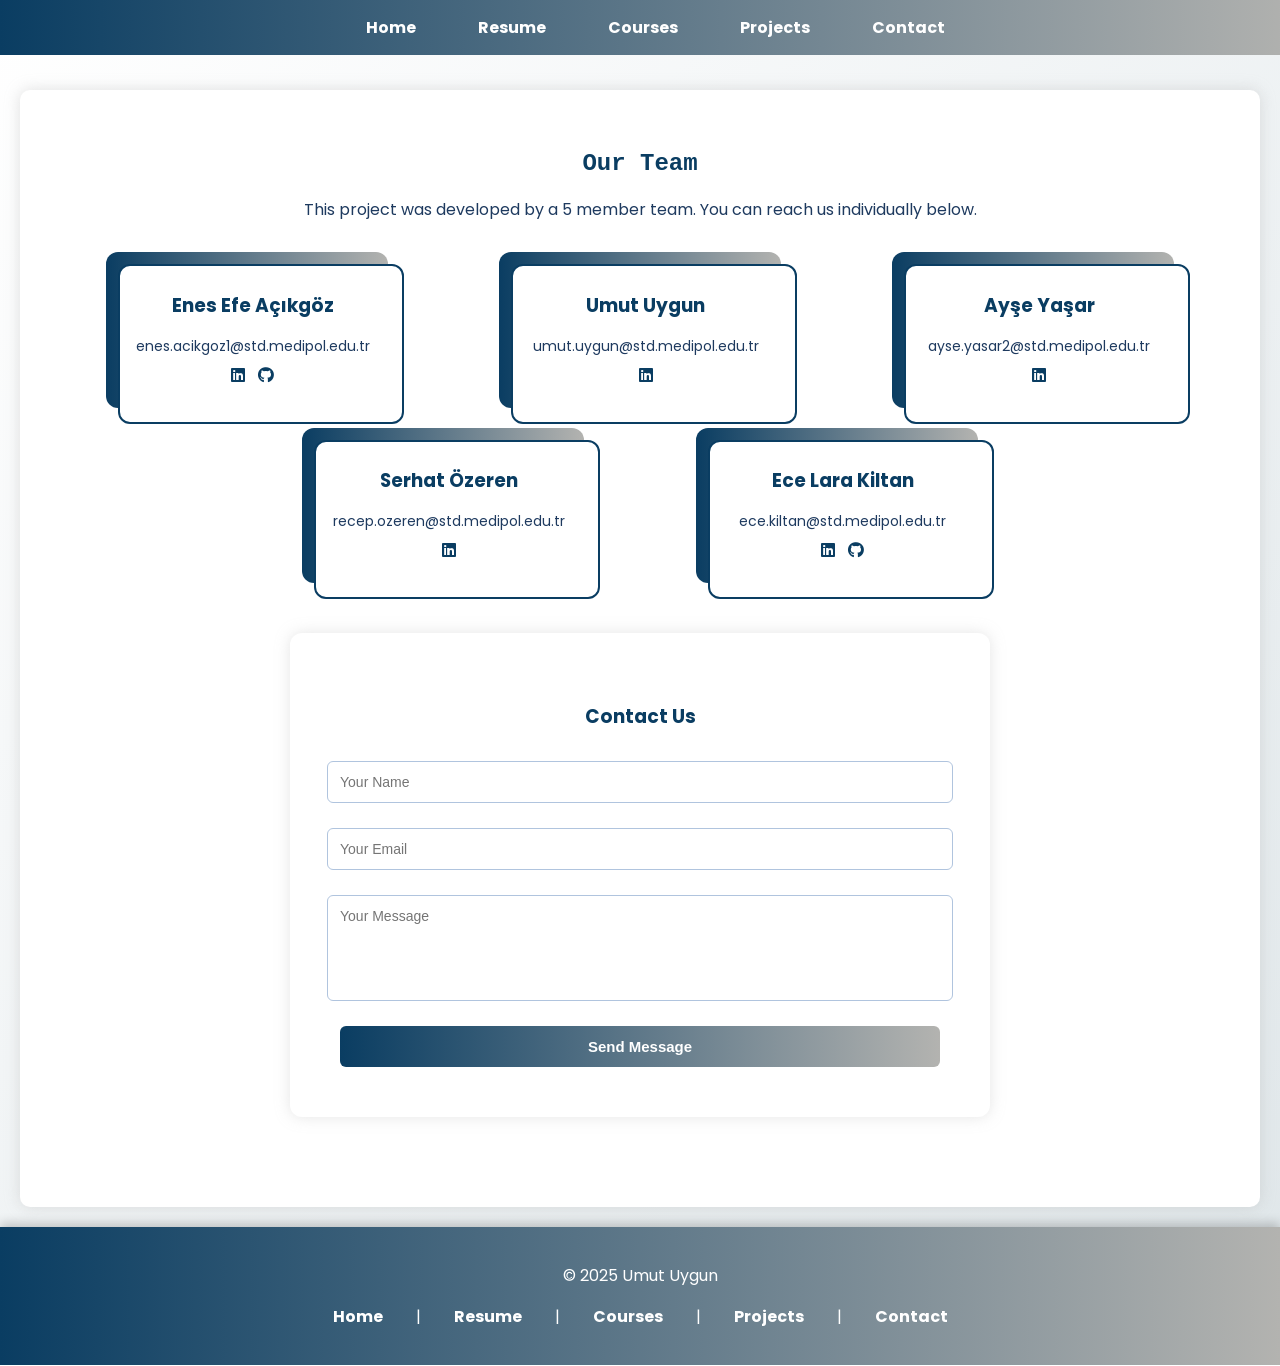
<file: Web_Design_Project/Contact.html>
<!DOCTYPE html>
<html lang="en">

<head>
    <meta charset="UTF-8">
    <meta name="description"
        content="This is Umut Uygun's personal website showcasing resume, courses, projects, and contact information.">
    <meta name="viewport" content="width=device-width, initial-scale=1.0">
    <title>Umut Uygun</title>
    <link rel="icon" type="image/png" sizes="32x32" href="assets/favicon-32x32.png">
    <link rel="preconnect" href="https://fonts.googleapis.com">
    <link rel="preconnect" href="https://fonts.gstatic.com" crossorigin>
    <link href="https://fonts.googleapis.com/css2?family=Inter:wght@400;500&family=Poppins:wght@600;700&display=swap"
        rel="stylesheet">
    <link rel="stylesheet" href="css/style.css">
    <link rel="stylesheet" href="https://cdnjs.cloudflare.com/ajax/libs/font-awesome/6.5.1/css/all.min.css">

</head>

<body>
    <!-- ===== MENU ===== -->
    <nav>
        <a href="HomePage.html">Home</a>
        <a href="Resume.html">Resume</a>
        <a href="Courses.html">Courses</a>
        <a href="Projects.html">Projects</a>
        <a href="Contact.html">Contact</a>
    </nav>
<!-- ===== CONTACT ===== -->
<section id="contact">
    <h2 style="text-align: center;">Our Team</h2>
    <p style="text-align: center;">
        This project was developed by a 5 member team. You can reach us individually below.
    </p>

    <div class="contact-container">

        <div class="contact-card">
            <h3>Enes Efe Açıkgöz</h3>
            <p>enes.acikgoz1@std.medipol.edu.tr</p>
            <div class="social-links">
                <a href="https://www.linkedin.com/in/acikgozenesefe/" target="_blank">
                    <i class="fab fa-linkedin"></i>
                </a>
                <a href="https://github.com/Acikgozens" target="_blank">
                    <i class="fab fa-github"></i>
                </a>
            </div>
        </div>

        <div class="contact-card">
            <h3>Umut Uygun</h3>
            <p>umut.uygun@std.medipol.edu.tr</p>
            <div class="social-links">
                <a href="https://www.linkedin.com/in/umut-uygun-710816322/" target="_blank">
                    <i class="fab fa-linkedin"></i>
                </a>
            </div>
        </div>

        <div class="contact-card">
            <h3>Ayşe Yaşar</h3>
            <p>ayse.yasar2@std.medipol.edu.tr</p>
            <div class="social-links">
                <a href="https://www.linkedin.com/in/ayse-yasar-71970b24b/" target="_blank">
                    <i class="fab fa-linkedin"></i>
                </a>
            </div>
        </div>

        <div class="contact-card">
            <h3>Serhat Özeren</h3>
            <p>recep.ozeren@std.medipol.edu.tr</p>
            <div class="social-links">
                <a href="https://www.linkedin.com/in/serhat-özeren-71970b24b/" target="_blank">
                    <i class="fab fa-linkedin"></i>
                </a>
            </div>
        </div>

        <div class="contact-card">
            <h3>Ece Lara Kiltan</h3>
            <p>ece.kiltan@std.medipol.edu.tr</p>
            <div class="social-links">
                <a href="https://www.linkedin.com/in/ece-lara-kiltan-85a45031b/" target="_blank">
                    <i class="fab fa-linkedin"></i>
                </a>
                <a href="https://github.com/ecelarakiltan" target="_blank">
                    <i class="fab fa-github"></i>
                </a>
            </div>
        </div>

    </div>

    <!-- ===== CONTACT FORM ===== -->
    <div class="contact-form-container">
        <h3>Contact Us</h3>
        <form class="contact-form">
            <input type="text" name="name" placeholder="Your Name" required>
            <input type="email" name="email" placeholder="Your Email" required>
            <textarea name="message" rows="5" placeholder="Your Message" required></textarea>
            <button type="submit">Send Message</button>
        </form>
    </div>
</section>

  
    <!-- ===== FOOTER ===== -->
    <footer>
        <p>© 2025 Umut Uygun</p>
        <p>
            <a href="HomePage.html">Home</a> |
            <a href="Resume.html">Resume</a> |
            <a href="Courses.html">Courses</a> |
            <a href="Projects.html">Projects</a> |
            <a href="Contact.html">Contact</a>
        </p>
    </footer>
</body>

</html>
</file>
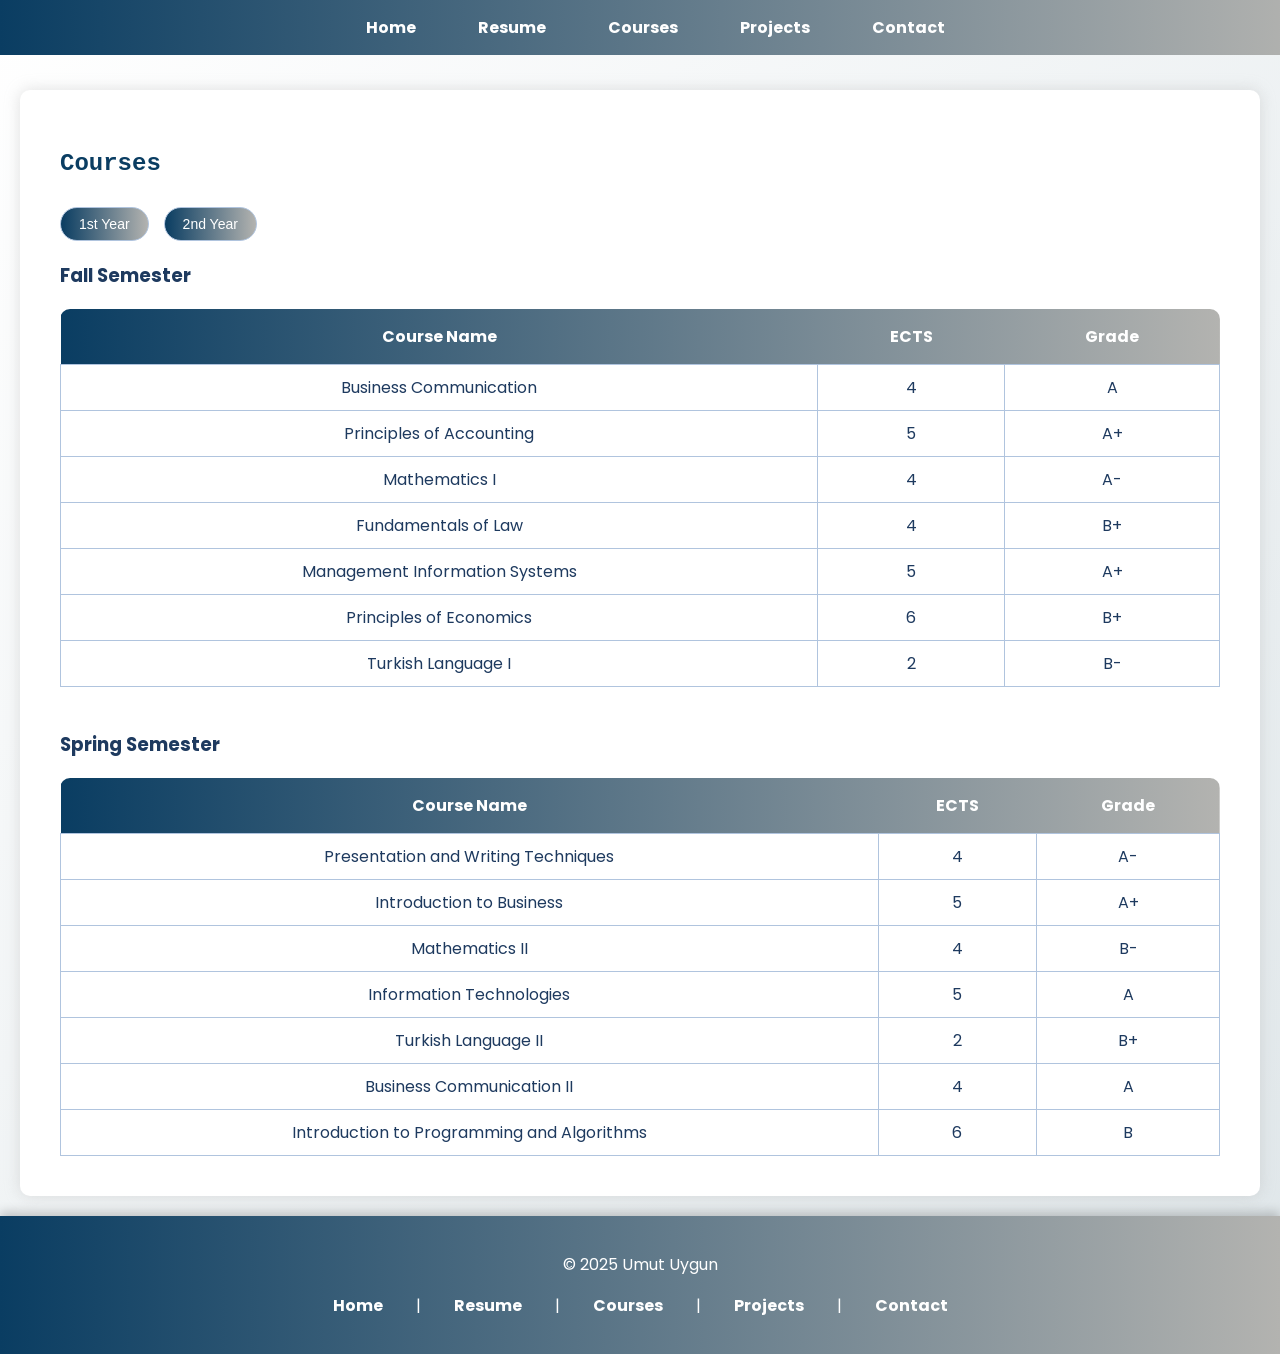
<file: Web_Design_Project/Courses.html>
<!DOCTYPE html>
<html lang="en">

<head>
    <meta charset="UTF-8">
    <meta name="description"
        content="This is Umut Uygun's personal website showcasing resume, courses, projects, and contact information.">
    <meta name="viewport" content="width=device-width, initial-scale=1.0">
    <title>Umut Uygun</title>
    <link rel="icon" type="image/png" sizes="32x32" href="assets/favicon-32x32.png">
    <link rel="preconnect" href="https://fonts.googleapis.com">
    <link rel="preconnect" href="https://fonts.gstatic.com" crossorigin>
    <link href="https://fonts.googleapis.com/css2?family=Inter:wght@400;500&family=Poppins:wght@600;700&display=swap"
        rel="stylesheet">
    <link rel="stylesheet" href="css/style.css">
</head>

<body>

    <!-- ===== MENU ===== -->
    <nav>
        <a href="HomePage.html">Home</a>
        <a href="Resume.html">Resume</a>
        <a href="Courses.html">Courses</a>
        <a href="Projects.html">Projects</a>
        <a href="Contact.html">Contact</a>
    </nav>

    <!-- ===== COURSES ===== -->
    <section id="courses" class="courses-section">
        <h2>Courses</h2>

        <!-- Year Buttons -->
        <div class="year-buttons">
            <button onclick="showYear('year1')">1st Year</button>
            <button onclick="showYear('year2')">2nd Year</button>
        </div>

        <!-- ===== 1st YEAR ===== -->
        <div id="year1">

            <h3>Fall Semester</h3>
            <table class="courses-table">
                <tr>
                    <th>Course Name</th>
                    <th>ECTS</th>
                    <th>Grade</th>
                </tr>

                <tr>
                    <td>Business Communication</td>
                    <td>4</td>
                    <td>A</td>
                </tr>

                <tr>
                    <td>Principles of Accounting</td>
                    <td>5</td>
                    <td>A+</td>
                </tr>

                <tr>
                    <td>Mathematics I</td>
                    <td>4</td>
                    <td>A-</td>
                </tr>

                <tr>
                    <td>Fundamentals of Law</td>
                    <td>4</td>
                    <td>B+</td>
                </tr>

                <tr>
                    <td>Management Information Systems</td>
                    <td>5</td>
                    <td>A+</td>
                </tr>

                <tr>
                    <td>Principles of Economics</td>
                    <td>6</td>
                    <td>B+</td>
                </tr>

                <tr>
                    <td>Turkish Language I</td>
                    <td>2</td>
                    <td>B-</td>
                </tr>
            </table>

            <br>

            <h3>Spring Semester</h3>
            <table class="courses-table">
                <tr>
                    <th>Course Name</th>
                    <th>ECTS</th>
                    <th>Grade</th>
                </tr>

                <tr>
                    <td>Presentation and Writing Techniques</td>
                    <td>4</td>
                    <td>A-</td>
                </tr>

                <tr>
                    <td>Introduction to Business</td>
                    <td>5</td>
                    <td>A+</td>
                </tr>

                <tr>
                    <td>Mathematics II</td>
                    <td>4</td>
                    <td>B-</td>
                </tr>

                <tr>
                    <td>Information Technologies</td>
                    <td>5</td>
                    <td>A</td>
                </tr>

                <tr>
                    <td>Turkish Language II</td>
                    <td>2</td>
                    <td>B+</td>
                </tr>

                <tr>
                    <td>Business Communication II</td>
                    <td>4</td>
                    <td>A</td>
                </tr>

                <tr>
                    <td>Introduction to Programming and Algorithms</td>
                    <td>6</td>
                    <td>B</td>
                </tr>
            </table>
        </div>

        <!-- ===== 2nd YEAR ===== -->
        <div id="year2" style="display: none;">

            <h3>Fall Semester</h3>
            <table class="courses-table">
                <tr>
                    <th>Course Name</th>
                    <th>ECTS</th>
                    <th>Grade</th>
                </tr>

                <tr>
                    <td>Management and Organization</td>
                    <td>5</td>
                    <td>-</td>
                </tr>

                <tr>
                    <td>Statistics I</td>
                    <td>5</td>
                    <td>-</td>
                </tr>

                <tr>
                    <td>Fundamentals of Web Design</td>
                    <td>6</td>
                    <td>-</td>
                </tr>

                <tr>
                    <td>E-Commerce</td>
                    <td>5</td>
                    <td>-</td>
                </tr>

                <tr>
                    <td>Programming Languages I</td>
                    <td>7</td>
                    <td>-</td>
                </tr>

                <tr>
                    <td>History of the Turkish Republic I</td>
                    <td>2</td>
                    <td>-</td>
                </tr>
            </table>
        </div>
    </section>

    <!-- ===== FOOTER ===== -->
    <footer>
        <p>© 2025 Umut Uygun</p>
        <p>
            <a href="HomePage.html">Home</a> |
            <a href="Resume.html">Resume</a> |
            <a href="Courses.html">Courses</a> |
            <a href="Projects.html">Projects</a> |
            <a href="Contact.html">Contact</a>
        </p>
    </footer>

    <!-- ===== JAVASCRIPT ===== -->
    <script>
        function showYear(yearId) {
            document.getElementById("year1").style.display = "none";
            document.getElementById("year2").style.display = "none";
            document.getElementById(yearId).style.display = "block";
        }
    </script>

</body>

</html>
</file>
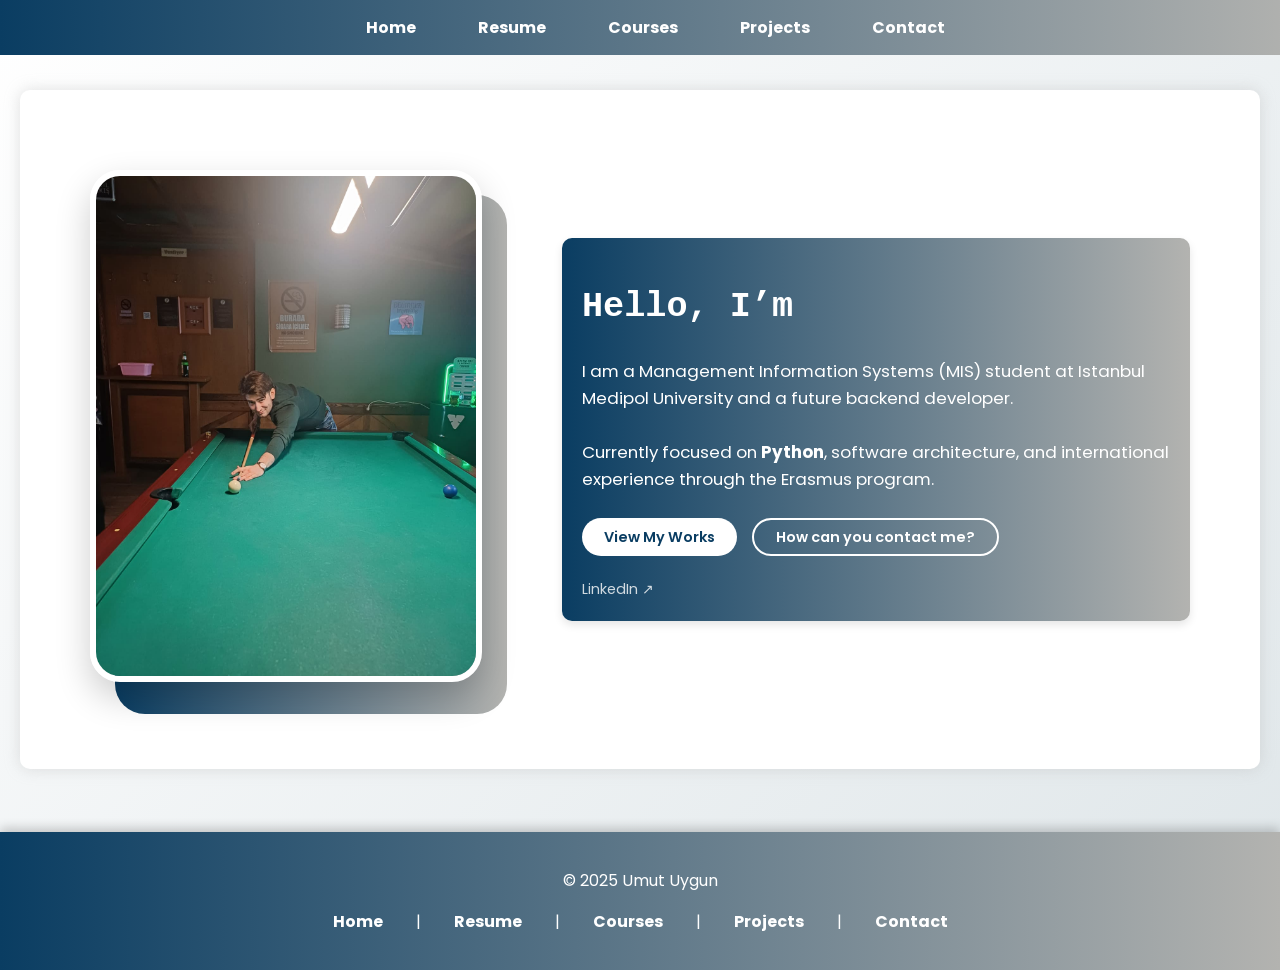
<file: Web_Design_Project/HomePage.html>
<!DOCTYPE html>
<html lang="en">

<head>
    <meta charset="UTF-8">
    <meta name="description"
        content="This is Umut Uygun's personal website showcasing resume, courses, projects, and contact information.">
    <meta name="viewport" content="width=device-width, initial-scale=1.0">
    <title>Umut Uygun</title>
    <link rel="icon" type="image/png" sizes="32x32" href="assets/favicon-32x32.png">
    <link rel="preconnect" href="https://fonts.googleapis.com">
    <link rel="preconnect" href="https://fonts.gstatic.com" crossorigin>
    <link href="https://fonts.googleapis.com/css2?family=Inter:wght@400;500&family=Poppins:wght@600;700&display=swap"
        rel="stylesheet">
    <link rel="stylesheet" href="css/style.css">
</head>

<body>

    <!-- ===== MENU ===== -->
    <nav>
        <a href="HomePage.html">Home</a>
        <a href="Resume.html">Resume</a>
        <a href="Courses.html">Courses</a>
        <a href="Projects.html">Projects</a>
        <a href="Contact.html">Contact</a>
    </nav>
    <!-- ===== HERO SECTION ===== -->
    <section>
        <div id="home" class="home">
            <div class="hero">
                <div class="hero__photo">
                    <img src="assets/profilePicture.jpg" alt="Umut Uygun" />
                </div>
                <div class="hero__content">
                    <div class="info-box">
                        <h1 id="typing-header" style="font-size: 2.2rem; color: white; min-height: 1.2em;"></h1>
                        <p style="font-size: 1.05rem; color: white; line-height: 1.6;">I am a Management Information
                            Systems (MIS) student
                            at Istanbul Medipol University and a future
                            backend developer. <br><br>
                            Currently focused on <strong>Python</strong>, software architecture, and
                            international experience through the Erasmus program.
                        </p>

                        <div class="cta-group">
                            <a href="Projects.html" class="btn btn-primary">View My Works</a>
                            <a href="Contact.html" class="btn btn-secondary">How can you contact me?</a>
                        </div>

                        <div class="hero-socials">
                            <a href="https://www.linkedin.com/in/umut-uygun-710816322/" target="_blank">LinkedIn ↗</a>
                        </div>
                    </div>
                </div>
            </div>
        </div>
    </section>

    <!-- ===== JAVASCRIPT FOR TYPING EFFECT ===== -->
    <script>
        const text = "Hello, I’m Umut Uygun.";
        let i = 0;
        const speed = 100;

        function typeWriter() {
            if (i < text.length) {
                document.getElementById("typing-header").innerHTML += text.charAt(i);
                i++;
                setTimeout(typeWriter, speed);
            }
        }
        // Start animation on load
        window.onload = typeWriter;
    </script>

    <!-- ===== FOOTER ===== -->
    <footer>
        <p>© 2025 Umut Uygun</p>
        <p>
            <a href="HomePage.html">Home</a> |
            <a href="Resume.html">Resume</a> |
            <a href="Courses.html">Courses</a> |
            <a href="Projects.html">Projects</a> |
            <a href="Contact.html">Contact</a>
        </p>
    </footer>
</body>

</html>
</file>
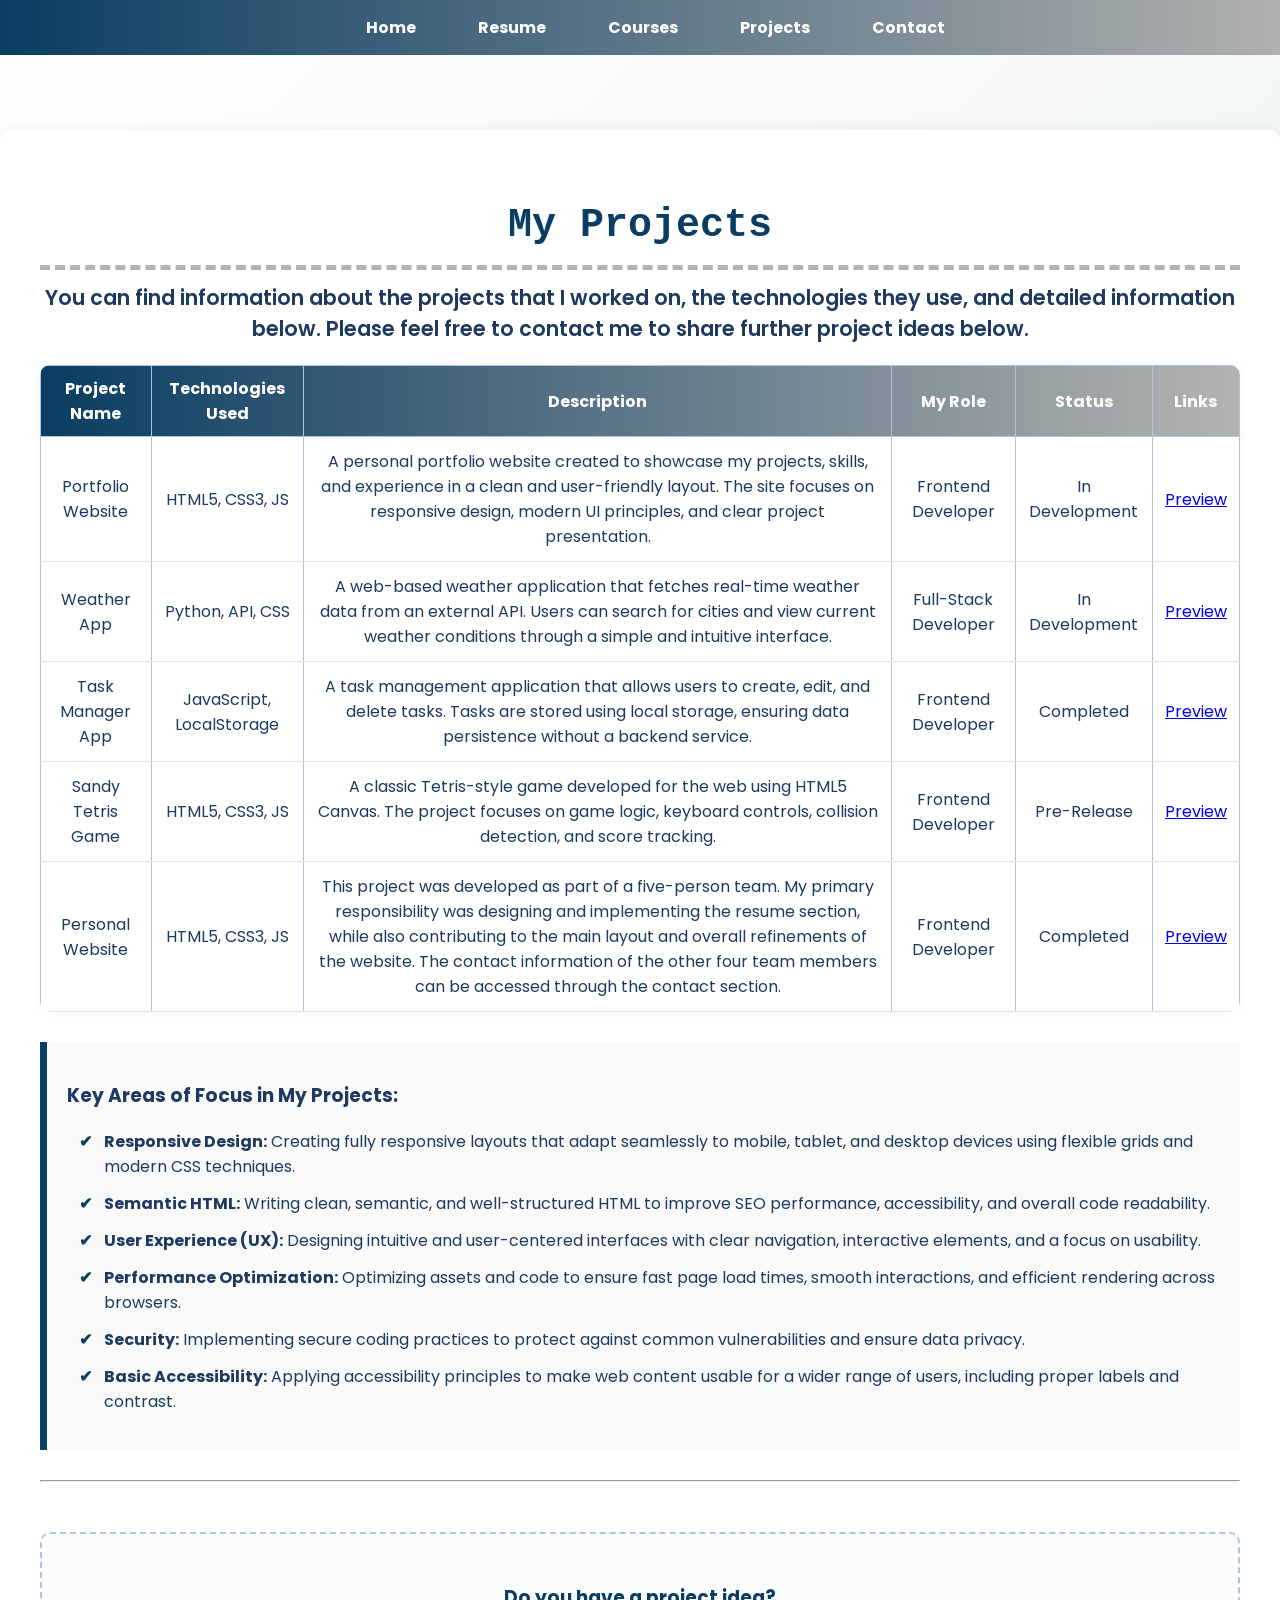
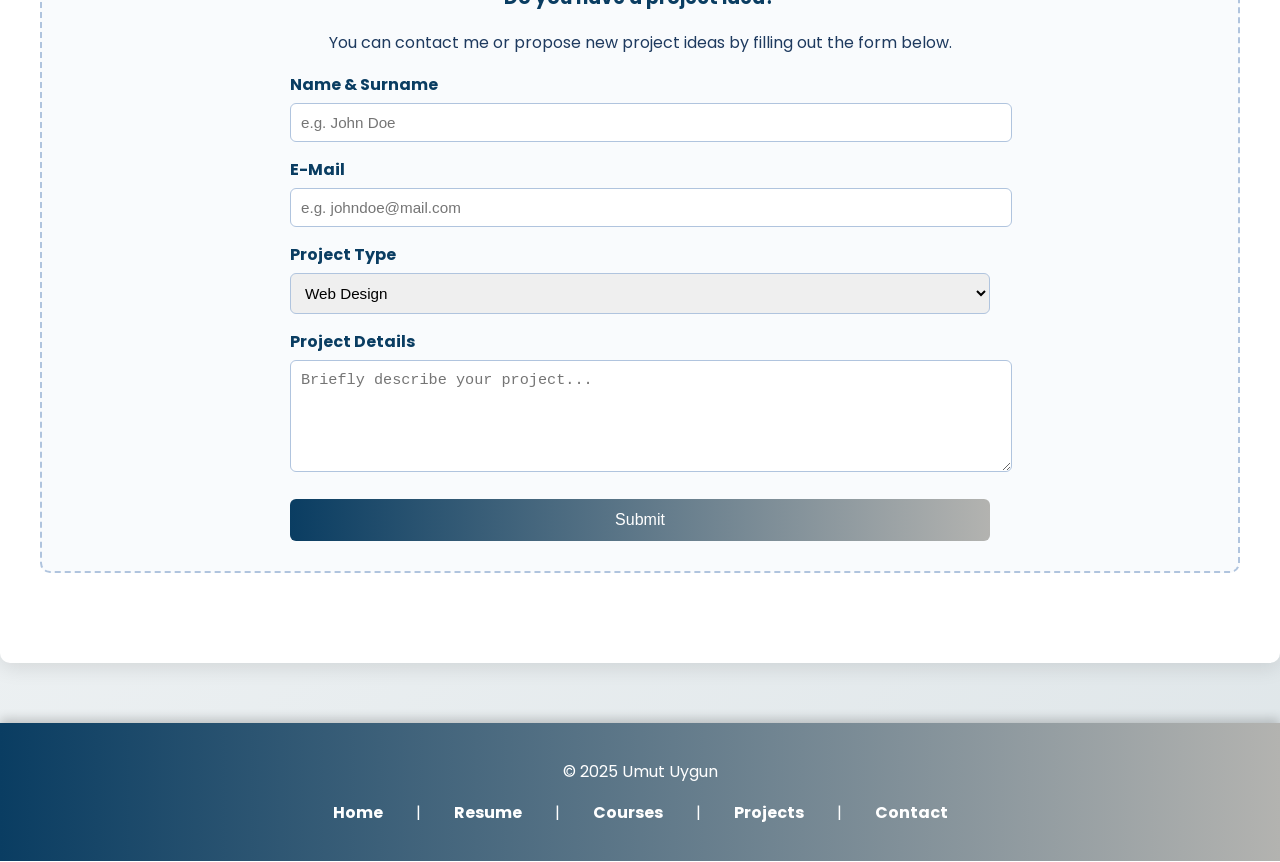
<file: Web_Design_Project/Projects.html>
<!DOCTYPE html>
<html lang="en">

<head>
    <meta charset="UTF-8">
    <meta name="description"
        content="This is Umut Uygun's personal website showcasing resume, courses, projects, and contact information.">
    <meta name="viewport" content="width=device-width, initial-scale=1.0">
    <title>Umut Uygun</title>
    <link rel="icon" type="image/png" sizes="32x32" href="assets/favicon-32x32.png">
    <link rel="preconnect" href="https://fonts.googleapis.com">
    <link rel="preconnect" href="https://fonts.gstatic.com" crossorigin>
    <link href="https://fonts.googleapis.com/css2?family=Inter:wght@400;500&family=Poppins:wght@600;700&display=swap"
        rel="stylesheet">
    <link rel="stylesheet" href="css/style.css">
</head>

<body>

    <!-- ===== MENU ===== -->
    <nav>
        <a href="HomePage.html">Home</a>
        <a href="Resume.html">Resume</a>
        <a href="Courses.html">Courses</a>
        <a href="Projects.html">Projects</a>
        <a href="Contact.html">Contact</a>
    </nav>

    <!-- ===== PROJECTS ===== -->
    <section id="projects">
        <h2>My Projects</h2>
        <p style="font-size: 1.3em; line-height: 1.5em; font-weight: 525;">
            You can find information about the projects that I worked on, the technologies they use, and detailed
            information below. Please feel free to contact me to share further project ideas below.
        </p>

        <table>
            <thead>
                <tr>
                    <th>Project Name</th>
                    <th>Technologies Used</th>
                    <th>Description</th>
                    <th>My Role</th>
                    <th>Status</th>
                    <th>Links</th>
                </tr>
            </thead>
            <tbody>
                <tr>
                    <td>Portfolio Website</td>
                    <td>HTML5, CSS3, JS</td>
                    <td>A personal portfolio website created to showcase my projects, skills, and experience in a clean
                        and user-friendly layout. The site focuses on responsive design, modern UI principles, and clear
                        project presentation.</td>
                    <td>Frontend Developer</td>
                    <td>In Development</td>
                    <td><a href="https://example.com/portfolio" target="_blank">Preview</a></td>
                </tr>
                <tr>
                    <td>Weather App</td>
                    <td>Python, API, CSS</td>
                    <td>A web-based weather application that fetches real-time weather data from an external API. Users
                        can search for cities and view current weather conditions through a simple and intuitive
                        interface.</td>
                    <td>Full-Stack Developer</td>
                    <td>In Development</td>
                    <td><a href="https://example.com/weather-app" target="_blank">Preview</a></td>
                </tr>
                <tr>
                    <td>Task Manager App</td>
                    <td>JavaScript, LocalStorage</td>
                    <td>A task management application that allows users to create, edit, and delete tasks. Tasks are
                        stored using local storage, ensuring data persistence without a backend service.</td>
                    <td>Frontend Developer</td>
                    <td>Completed</td>
                    <td><a href="#" target="_blank">Preview</a></td>
                </tr>
                <tr>
                    <td>Sandy Tetris Game</td>
                    <td>HTML5, CSS3, JS</td>
                    <td>A classic Tetris-style game developed for the web using HTML5 Canvas. The project focuses on
                        game logic, keyboard controls, collision detection, and score tracking.</td>
                    <td>Frontend Developer</td>
                    <td>Pre-Release</td>
                    <td><a href="#" target="_blank">Preview</a></td>
                </tr>
                <tr>
                    <td>Personal Website</td>
                    <td>HTML5, CSS3, JS</td>
                    <td>This project was developed as part of a five-person team. My primary responsibility was
                        designing and implementing the resume section, while also contributing to the main layout and
                        overall refinements of the website. The contact information of the other four team members can
                        be accessed through the contact section.</td>
                    <td>Frontend Developer</td>
                    <td>Completed</td>
                    <td><a href="https://example.com/portfolio" target="_blank">Preview</a></td>
                </tr>
            </tbody>
        </table>

        <div class="project-details">
            <h3>Key Areas of Focus in My Projects:</h3>
            <ul>
                <li><strong>Responsive Design:</strong> Creating fully responsive layouts that adapt seamlessly to
                    mobile, tablet, and desktop devices using flexible grids and modern CSS techniques.</li>
                <li><strong>Semantic HTML:</strong> Writing clean, semantic, and well-structured HTML to improve SEO
                    performance, accessibility, and overall code readability.</li>
                <li><strong>User Experience (UX):</strong> Designing intuitive and user-centered interfaces with clear
                    navigation, interactive elements, and a focus on usability.</li>
                <li><strong>Performance Optimization:</strong> Optimizing assets and code to ensure fast page load
                    times, smooth interactions, and efficient rendering across browsers.</li>
                <li><strong>Security:</strong> Implementing secure coding practices to protect against common
                    vulnerabilities and ensure data privacy.</li>
                <li><strong>Basic Accessibility:</strong> Applying accessibility principles to make web content usable
                    for a wider range of users, including proper labels and contrast.</li>

            </ul>
        </div>

        <hr>
        <div class="project-inquiry">
            <h3>Do you have a project idea?</h3>
            <p>You can contact me or propose new project ideas by filling out the form below.</p>
            <form action="#" method="POST">

                <label for="p-name">Name & Surname</label>
                <input type="text" id="p-name" name="name" placeholder="e.g. John Doe" required>

                <label for="p-mail">E-Mail</label>
                <input type="email" id="p-mail" name="email" placeholder="e.g. johndoe@mail.com" required>

                <label for="p-type">Project Type</label>
                <select id="p-type" name="project-type">
                    <option value="web">Web Design</option>
                    <option value="e-commerce">E-Commerce</option>
                    <option value="game">Video Game</option>
                    <option value="mobile">Mobile App</option>
                    <option value="other">Other</option>
                </select>

                <label for="p-desc">Project Details</label>
                <textarea id="p-desc" name="message" rows="5" placeholder="Briefly describe your project..."
                    required></textarea>

                <button type="submit">Submit</button>

            </form>
        </div>
    </section>

    <!-- ===== FOOTER ===== -->
    <footer>
        <p>© 2025 Umut Uygun</p>
        <p>
            <a href="HomePage.html">Home</a> |
            <a href="Resume.html">Resume</a> |
            <a href="Courses.html">Courses</a> |
            <a href="Projects.html">Projects</a> |
            <a href="Contact.html">Contact</a>
        </p>
    </footer>
</body>

</html>
</file>
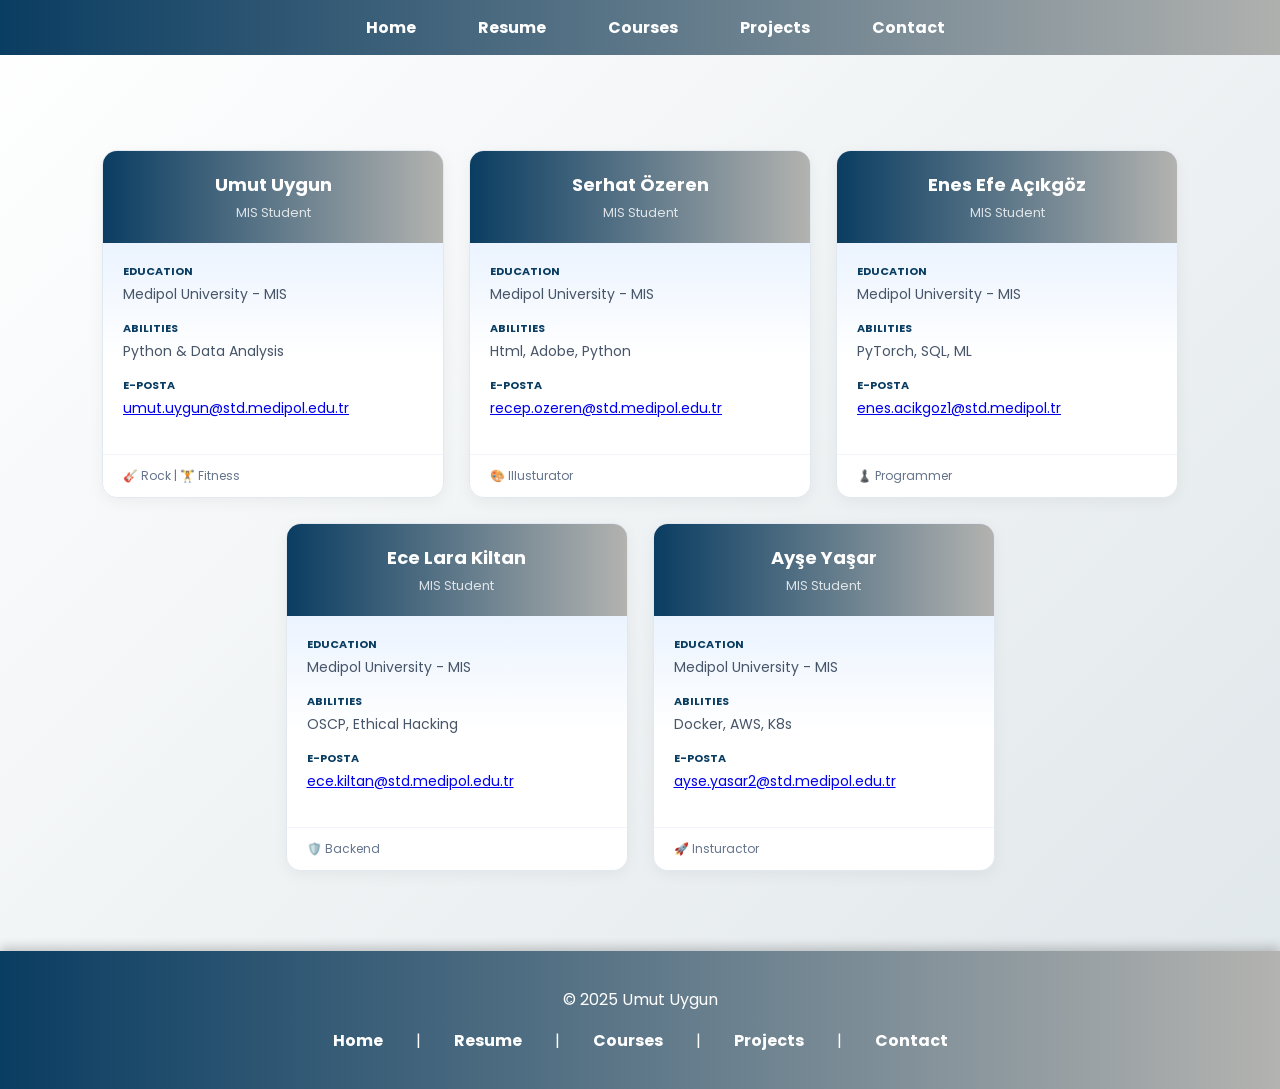
<file: Web_Design_Project/Resume.html>
<!DOCTYPE html>
<html lang="en">

<head>
    <meta charset="UTF-8">
    <meta name="description"
        content="This is Umut Uygun's personal website showcasing resume, courses, projects, and contact information.">
    <meta name="viewport" content="width=device-width, initial-scale=1.0">
    <title>Umut Uygun</title>
    <link rel="icon" type="image/png" sizes="32x32" href="assets/favicon-32x32.png">
    <link rel="preconnect" href="https://fonts.googleapis.com">
    <link rel="preconnect" href="https://fonts.gstatic.com" crossorigin>
    <link href="https://fonts.googleapis.com/css2?family=Inter:wght@400;500&family=Poppins:wght@600;700&display=swap"
        rel="stylesheet">
    <link rel="stylesheet" href="css/style.css">
</head>

<body>

    <!-- ===== MENU ===== -->
    <nav>
        <a href="HomePage.html">Home</a>
        <a href="Resume.html">Resume</a>
        <a href="Courses.html">Courses</a>
        <a href="Projects.html">Projects</a>
        <a href="Contact.html">Contact</a>
    </nav>


    <!-- ======= RESUME ========= -->

    <div class="main-grid">
        <div class="card">
            <div class="header">
                <h3>Umut Uygun</h3>
                <p>MIS Student</p>
            </div>
            <div class="content">
                <span class="label">Education</span>
                <p>Medipol University - MIS</p>
                <span class="label">Abilities</span>
                <p>Python & Data Analysis</p>
                <span class="label">E-posta</span>
                <p><a href="umut.uygun@std.medipol.edu.tr" class="email-link">umut.uygun@std.medipol.edu.tr</a></p>
            </div>
            <div class="footer">🎸 Rock | 🏋️ Fitness</div>
        </div>

        <div class="card">
            <div class="header">
                <h3>Serhat Özeren</h3>
                <p>MIS Student</p>
            </div>
            <div class="content">
                <span class="label">Education</span>
                <p>Medipol University - MIS</p>
                <span class="label">Abilities</span>
                <p>Html, Adobe, Python</p>
                <span class="label">E-posta</span>
                <p><a href="recep.ozeren@std.medipol.edu.tr" class="email-link">recep.ozeren@std.medipol.edu.tr</a></p>
            </div>
            <div class="footer">🎨 Illusturator</div>
        </div>

        <div class="card">
            <div class="header">
                <h3>Enes Efe Açıkgöz</h3>
                <p>MIS Student</p>
            </div>
            <div class="content">
                <span class="label">Education</span>
                <p>Medipol University - MIS</p>
                <span class="label">Abilities</span>
                <p>PyTorch, SQL, ML</p>
                <span class="label">E-posta</span>
                <p><a href="enes.acikgoz1@std.medipol.tr" class="email-link">enes.acikgoz1@std.medipol.tr</a></p>
            </div>
            <div class="footer">♟️ Programmer</div>
        </div>

        <div class="card bottom-left">
            <div class="header">
                <h3>Ece Lara Kiltan</h3>
                <p>MIS Student</p>
            </div>
            <div class="content">
                <span class="label">Education</span>
                <p>Medipol University - MIS</p>
                <span class="label">Abilities</span>
                <p>OSCP, Ethical Hacking</p>
                <span class="label">E-posta</span>
                <p><a href="mailto:ece.kiltan@std.medipol.edu.tr" class="email-link">ece.kiltan@std.medipol.edu.tr</a>
                </p>
            </div>
            <div class="footer">🛡️ Backend</div>
        </div>

        <div class="card bottom-right">
            <div class="header">
                <h3>Ayşe Yaşar</h3>
                <p>MIS Student</p>
            </div>
            <div class="content">
                <span class="label">Education</span>
                <p>Medipol University - MIS</p>
                <span class="label">Abilities</span>
                <p>Docker, AWS, K8s</p>
                <span class="label">E-posta</span>
                <p><a href="ayse.yasar2@std.medipol.edu.tr" class="email-link">ayse.yasar2@std.medipol.edu.tr</a></p>
            </div>
            <div class="footer">🚀 Insturactor</div>
        </div>
    </div>


    <!-- ===== FOOTER ===== -->
    <footer>
        <p>© 2025 Umut Uygun</p>
        <p>
            <a href="HomePage.html">Home</a> |
            <a href="Resume.html">Resume</a> |
            <a href="Courses.html">Courses</a> |
            <a href="Projects.html">Projects</a> |
            <a href="Contact.html">Contact</a>
        </p>
    </footer>
</body>

</html>
</file>
<file: Web_Design_Project/css/style.css>
/* ===== GENERAL ===== */
/* Scrollbar Tasarımı */
::-webkit-scrollbar {
    width: 12px;

}

::-webkit-scrollbar-track {
    background: #f1f1f1;

}

::-webkit-scrollbar-thumb {
    background: linear-gradient(to bottom, #0a3d62, #b3b3b0);
    border-radius: 10px;
    border: 3px solid #f1f1f1;

}

::-webkit-scrollbar-thumb:hover {
    background: #1e3a5f;

}

body {
    margin: 0;
    padding-top: 70px;
    min-height: 100vh;
    display: flex;
    flex-direction: column;
    font-family: 'Inter', sans-serif;
    font-family: 'Poppins', sans-serif;
    background: linear-gradient(135deg, #ffffff, #dfe6e9);
    color: #1e3a5f;
    scrollbar-width: thin;
    scrollbar-color: #0a3d62 #f1f1f1;
}

h1,
h2 {
    font-family: 'JetBrains Mono', monospace;
    color: #0a3d62;
}

section {
    padding: 40px;
    margin: 20px;
    background: #ffffff;
    border-radius: 10px;
    box-shadow: 0 0 15px rgba(180, 180, 180, 0.4);
}

/* ===== NAVBAR ===== */
nav {
    position: fixed;
    top: 0;
    left: 0;
    width: 100%;
    background: linear-gradient(to right, #0a3d62, #b3b3b0);
    padding: 15px;
    text-align: center;
    z-index: 1000;

}


nav a {
    color: white;
    text-decoration: none;
    margin: 0 15px;
    font-weight: bold;
    padding: 8px 14px;
    /* arka planın görünmesi için */
    border-radius: 6px;
    /* yumuşak köşe */
    transition: background 0.3s;
}

nav a:hover {
    background-color: rgba(200, 200, 200, 0.4);
}

/* ===== FOOTER ===== */
footer {
    background: linear-gradient(to right, #0a3d62, #b3b3b0);
    color: white;
    text-align: center;
    padding: 20px;
    margin-top: auto;
    box-shadow: 0 -4px 10px rgba(0, 0, 0, 0.2);
}

footer a {

    color: white;
    text-decoration: none;
    margin: 0 15px;
    font-weight: bold;
    padding: 8px 14px;
    /* arka planın görünmesi için */
    border-radius: 6px;
    /* yumuşak köşe */
    transition: background 0.3s;
}

footer a:hover {
    background-color: rgba(200, 200, 200, 0.4);
}

/* ===== HOME PAGE HERO SECTION ===== */
.home {
    padding: 40px 20px;
}

.hero {
    display: flex;
    align-items: center;
    gap: 2rem;
    gap: 5rem;
    max-width: 1100px;
    margin: 0 auto;
    animation: fadeIn 1.2s ease-out;
}

.hero__photo {
    position: relative;
    z-index: 1;
}


.hero__photo::before {
    content: "";
    position: absolute;
    top: 25px;
    left: 25px;
    width: 100%;
    height: 100%;
    background: linear-gradient(to right, #0a3d62 0%, #b3b3b0 100%);
    border-radius: 30px;
    z-index: -1;
    transition: all 0.5s ease;
}

.hero__photo:hover::before {
    transform: translate(-15px, -15px);
}

.hero__photo img {
    position: relative;
    z-index: 1;
    width: 380px;
    height: 500px;
    object-fit: cover;
    border-radius: 30px;
    border: 6px solid white;
    box-shadow: 0 15px 35px rgba(0, 0, 0, 0.2);
    transition: transform 0.3s ease;
}

.hero__content {
    flex: 1;
}

.info-box {
    background: linear-gradient(to right, #0a3d62, #b3b3b0);
    padding: 20px 20px;
    margin-top: 20px;
    margin-bottom: 20px;
    border-radius: 10px;
    box-shadow: 0 4px 8px rgba(0, 0, 0, 0.1);
}

.info-box:hover {
    box-shadow: 0 6px 15px rgba(0, 0, 0, 0.2);
    transform: translateY(-3px);
    transition: all 0.3s ease;
}

/* CTA Buttons */
.cta-group {
    margin-top: 25px;
    display: flex;
    gap: 15px;
}

.btn {
    padding: 10px 22px;
    border-radius: 25px;
    text-decoration: none;
    font-weight: 600;
    font-size: 0.9rem;
    transition: all 0.3s ease;
    display: inline-flex;
    align-items: center;
    justify-content: center;
    line-height: 1;
}

.btn-primary {
    background-color: #ffffff;
    color: #0a3d62;
}

.btn-primary:hover {
    background-color: #dfe6e9;
    transform: scale(1.05);
}

.btn-secondary {
    border: 2px solid #ffffff;
    color: #ffffff;
}

.btn-secondary:hover {
    background-color: rgba(255, 255, 255, 0.1);
    transform: scale(1.05);
}


.hero-socials {
    margin-top: 20px;
}

.hero-socials a {
    color: white;
    margin-right: 15px;
    font-size: 0.9rem;
    text-decoration: none;
    opacity: 0.8;
}

/* Responsive Design */
@media (max-width: 800px) {
    .hero {
        flex-direction: column;
        text-align: center;
    }

    .hero__photo img {
        width: 300px;
        height: 400px;
    }
}

@keyframes fadeIn {
    from {
        opacity: 0;
        transform: translateY(20px);
    }

    to {
        opacity: 1;
        transform: translateY(0);
    }
}


/* ===== PROJECTS SECTION ===== */
#projects {
    padding: 40px;
    margin: 60px auto;
    max-width: 1200px;
    background: #ffffff;
    border-radius: 10px;
    box-shadow: 0 5px 20px rgba(0, 0, 0, 0.1);
}

#projects h2 {
    color: #0a3d62;
    text-align: center;
    display: inline-block;
    width: 100%;
    padding-bottom: 0px;
    margin-bottom: 0px;
    border-bottom: 0px;
    font-size: 2.5rem;
}


#projects p {
    text-align: center;
    color: #1e3a5f;
    line-height: 1.6;
    margin-top: 0;
}

#projects h2::after {
    content: "";
    display: block;
    width: 100%;
    height: 5px;

    margin: 12px 0;
    /* ← ORTALAMA BURADAN KONTROL EDİLİR */

    border-bottom: 5px dashed #b3b3b0;
}


/* Tablo Düzenlemeleri */
#projects table {
    width: 100%;
    margin-top: 20px;
    border-collapse: collapse;
    overflow: hidden;
    box-shadow: 0 0 10px rgba(0, 0, 0, 0.05);
    border-radius: 10px;


}

#projects thead tr {
    background: linear-gradient(to right, #0a3d62, #b3b3b0);
}

#projects th {
    background: transparent;
    color: white;
}


#projects td {
    padding: 12px;
    border-bottom: 1px solid #dfe6e9;
}

#projects tr:hover {
    background-color: #f1f4f7;

}

/* Liste Düzenlemeleri */
.project-details {
    margin: 30px 0;
    padding: 20px;
    background-color: #f9f9f9;
    border-left: 7px solid #0a3d62;
}

#projects ul {
    list-style-type: none;
    padding-left: 12px;
}

#projects ul li {
    margin-bottom: 12px;
    position: relative;
    padding-left: 25px;
}

#projects ul li::before {
    content: "✔";
    position: absolute;
    left: 0;
    color: #0a3d62;
    font-weight: bold;
}

/* Form Düzenlemeleri */
.project-inquiry {
    margin: 50px auto;
    padding: 30px;
    max-width: 100%;
    border: 2px dashed #b0c4de;
    border-radius: 10px;
    background-color: #f9fbfd;
}


/* Label */
.project-inquiry label {
    display: block;
    margin-top: 15px;
    font-weight: bold;
    color: #0a3d62;
}

/* Input, Select, Textarea */
.project-inquiry input,
.project-inquiry select,
.project-inquiry textarea {
    width: 100%;
    padding: 10px;
    margin-top: 6px;
    border-radius: 6px;
    border: 1px solid #b0c4de;
    font-size: 0.95rem;
}

/* Focus efekti */
.project-inquiry input:focus,
.project-inquiry textarea:focus,
.project-inquiry select:focus {
    outline: none;
    border-color: #0a3d62;
}

/* Button */
.project-inquiry button {
    margin-top: 20px;
    width: 100%;
    padding: 12px;
    background: linear-gradient(to right, #0a3d62, #b3b3b0);
    color: white;
    border: none;
    border-radius: 6px;
    font-size: 1rem;
    cursor: pointer;
    transition: 0.3s;
}

.project-inquiry button:hover {
    background-color: #1e5f99;
}

.project-inquiry form {
    max-width: 700px;
    margin: 0 auto;
}

.project-inquiry h3 {
    text-align: center;
    color: #0a3d62;
}

/* ===== RESUME SECTION ===== */

.main-grid {
    display: flex;
    flex-wrap: wrap;
    justify-content: center;
    gap: 25px;
    max-width: 1100px;
    margin: 80px auto;
}

.card {

    flex: 0 0 calc(33.333% - 25px);


    background: linear-gradient(to bottom, #dbeafe 0%, #ffffff 60%);
    border: 1px solid #e2e8f0;
    border-radius: 15px;
    overflow: hidden;
    box-shadow: 0 4px 15px rgba(0, 0, 0, 0.05);
    transition: 0.3s;


    max-width: 340px;
}

.card:hover {
    transform: translateY(-5px);
}


.header {
    background: linear-gradient(to right, #0a3d62, #b3b3b0);
    color: white;
    padding: 20px;
    text-align: center;
}

.header h3 {
    margin: 0;
    font-size: 18px;
}

.header p {
    margin: 5px 0 0;
    font-size: 13px;
    opacity: 0.8;
}

.content {
    padding: 20px;
}

.label {
    display: block;
    font-size: 11px;
    font-weight: bold;
    color: #0a3d62;
    text-transform: uppercase;
    margin-bottom: 4px;
}

.content p {
    font-size: 14px;
    color: #475569;
    margin: 0 0 15px 0;
}

.footer {
    padding: 12px 20px;
    font-size: 12px;
    background-color: rgba(255, 255, 255, 0.5);
    color: #64748b;
    border-top: 1px solid #f1f5f9;

}

/* ===== CONTACT SECTION ===== */

/* ===== TABLE ===== */
table {
    width: 100%;
    border-collapse: collapse;
}

th,
td {
    border: 1px solid #b0c4de;
    padding: 10px;
    text-align: center;
}

th {
    background-color: #0a3d62;
    color: white;
}

/* ===== FORM ===== */
input,
textarea,
button {
    width: 100%;
    padding: 10px;
    margin-top: 10px;
    border-radius: 5px;
    border: 1px solid #b0c4de;
}

button {
    background-color: #0a3d62;
    color: white;
    cursor: pointer;
}

button:hover {
    background-color: #1e5f99;
}

/* ===== CONTACT TEAM ===== */
.contact-container {
    display: grid;
    grid-template-columns: repeat(6, 1fr);
    gap: 20px;
    justify-content: center;
    margin-top: 30px;
}


.contact-card {
    position: relative;
    display: flex;
    flex-direction: column;
    justify-content: center;
    align-items: center;
    background: linear-gradient(to right, #0a3d62, #b3b3b0, #0a3d62);
    background-size: 200% auto;
    padding: 20px 20px 20px 32px;
    border-radius: 12px;
    text-align: center;
    z-index: 1;
    transition: transform 0.4s ease, box-shadow 0.4s ease, background-position 0.6s ease;
    backface-visibility: hidden;
}

.contact-card::before {
    content: "";
    position: absolute;
    top: 12px;
    left: 12px;
    width: 100%;
    height: 100%;
    background: #ffffff;
    border: 2px solid #0a3d62;
    border-radius: 12px;
    z-index: -1;
    transition: transform 0.4s ease;
}

.contact-card:hover::before {
    transform: translate(0, 0);
}

.contact-card:hover {
    transform: translateY(-8px);
    background-position: right center;
    box-shadow: 0 10px 20px rgba(0, 0, 0, 0.25);
}

.contact-card h3 {
    color: #0a3d62;
    margin-bottom: 10px;
}

.contact-card p {
    margin: 6px 0;
    font-size: 14px;
}

.contact-card a {
    color: #0a3d62;
    font-weight: bold;
    text-decoration: none;
    margin: 0 5px;
}

.contact-card a:hover {
    text-decoration: underline;
}

.contact-card {
    max-width: 230px;
    width: 100%;
    margin: 0 auto;
}

/* ÜST SIRA */
.contact-card:nth-child(1) {
    grid-column: 1 / span 2;
}

.contact-card:nth-child(2) {
    grid-column: 3 / span 2;
}

.contact-card:nth-child(3) {
    grid-column: 5 / span 2;
}

/* ALT SIRA – ORTALI */
.contact-card:nth-child(4) {
    grid-column: 2 / span 2;
}

.contact-card:nth-child(5) {
    grid-column: 4 / span 2;
}

/* ===== CONTACT FORM ===== */
.contact-form-container {
    max-width: 600px;
    margin: 50px auto 50px auto;
    padding: 50px;
    background: #ffffff;
    border-radius: 12px;
    box-shadow: 0 0 15px rgba(180, 180, 180, 0.35);
}

.contact-form-container h3 {
    text-align: center;
    color: #0a3d62;
    margin-bottom: 20px;
}

.contact-form input,
.contact-form textarea {
    width: 100%;
    padding: 12px;
    margin-bottom: 15px;
    border-radius: 6px;
    border: 1px solid #b0c4de;
    font-size: 14px;
    font-family: Arial, sans-serif;
}

.contact-form textarea {
    resize: none;
}

.contact-form button {
    width: 100%;
    padding: 12px;
    background-color: #0a3d62;
    color: white;
    border: none;
    border-radius: 6px;
    font-size: 15px;
    font-weight: bold;
    cursor: pointer;
    transition: background 0.3s;
    background: linear-gradient(to right, #0a3d62, #b3b3b0);

}

.contact-form button:hover {
    background-color: #1e5f99;
}

.contact-form {
    display: flex;
    flex-direction: column;
    align-items: center;
    justify-content: center;
}

/* ===== COURSES SECTION ===== */

/* ===== TABLE ===== */
.courses-table {
    width: 100%;
    border-collapse: collapse;
}

.courses-table th,
td {
    border: 1px solid #b0c4de;
    padding: 10px;
    text-align: center;
}

/* ===== TABLE ===== */
.courses-table {
    width: 100%;
    border-collapse: collapse;

    overflow: hidden;
    border-radius: 10px 10px 0 0;
}


.courses-table td {
    border: 1px solid #b0c4de;
    padding: 10px;
    text-align: center;
}

.courses-table tr:first-child {
    background: linear-gradient(to right, #0a3d62, #b3b3b0);
}

.courses-table th {
    background: transparent;
    color: white;
    border: none;
    padding: 15px;
}

.year-buttons {
    display: flex;
    justify-content: flex-start;
    gap: 15px;
    margin-bottom: 20px;
}

.year-buttons button {
    width: auto !important;
    padding: 8px 18px;
    font-size: 14px;
    border-radius: 20px;
    background: linear-gradient(to right, #0a3d62, #b3b3b0);
}
</file>
